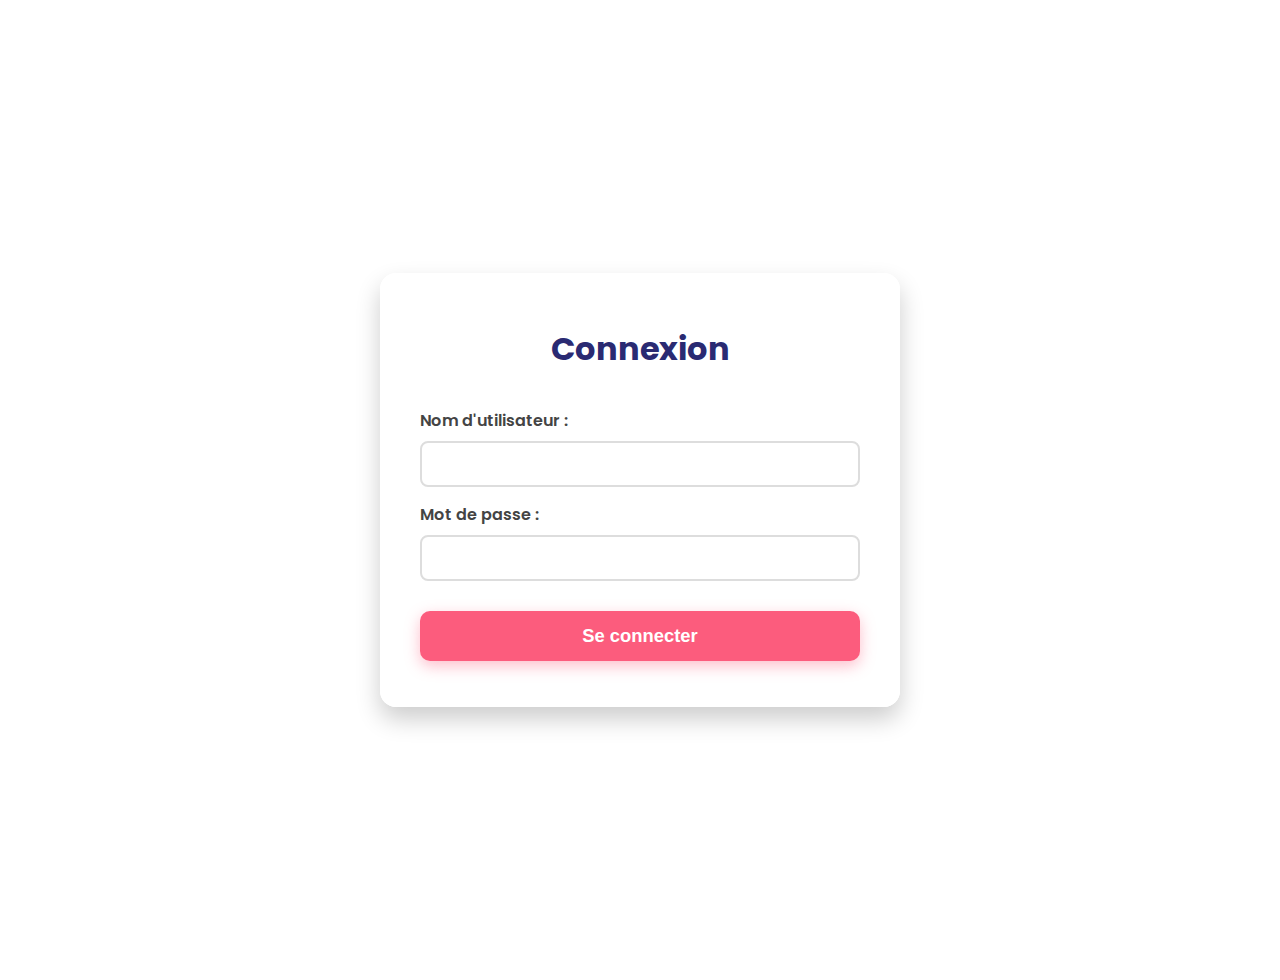
<file: index.html>
<!DOCTYPE html>
<html lang="fr">
<head>
  <meta charset="UTF-8" />
  <meta name="viewport" content="width=device-width, initial-scale=1" />
  <title>Connexion - Site Commande</title>
  <link rel="stylesheet" href="style.css" />
</head>
<body>
  <div class="container">
    <h1>Connexion</h1>
    <form id="loginForm">
      <label for="username">Nom d'utilisateur :</label>
      <input type="text" id="username" required />

      <label for="password">Mot de passe :</label>
      <input type="password" id="password" required />

      <button type="submit">Se connecter</button>
    </form>
    <p id="errorMsg" style="color:dark red; text-align:center; margin-top:10px;"></p>
  </div>

  <script src="users.js"></script>
  <script>
    const form = document.getElementById("loginForm");
    const errorMsg = document.getElementById("errorMsg");

    form.addEventListener("submit", (e) => {
      e.preventDefault();
      const username = form.username.value.trim();
      const password = form.password.value.trim();

      if (checkUser(username, password)) {
        // Sauvegarde en sessionStorage
        sessionStorage.setItem("user", username);
        // Redirection vers la page contact
        window.location.href = "contact.html";
      } else {
        errorMsg.textContent = "Nom d'utilisateur ou mot de passe incorrect.";
      }
    });
  </script>
</body>
</html>
</file>
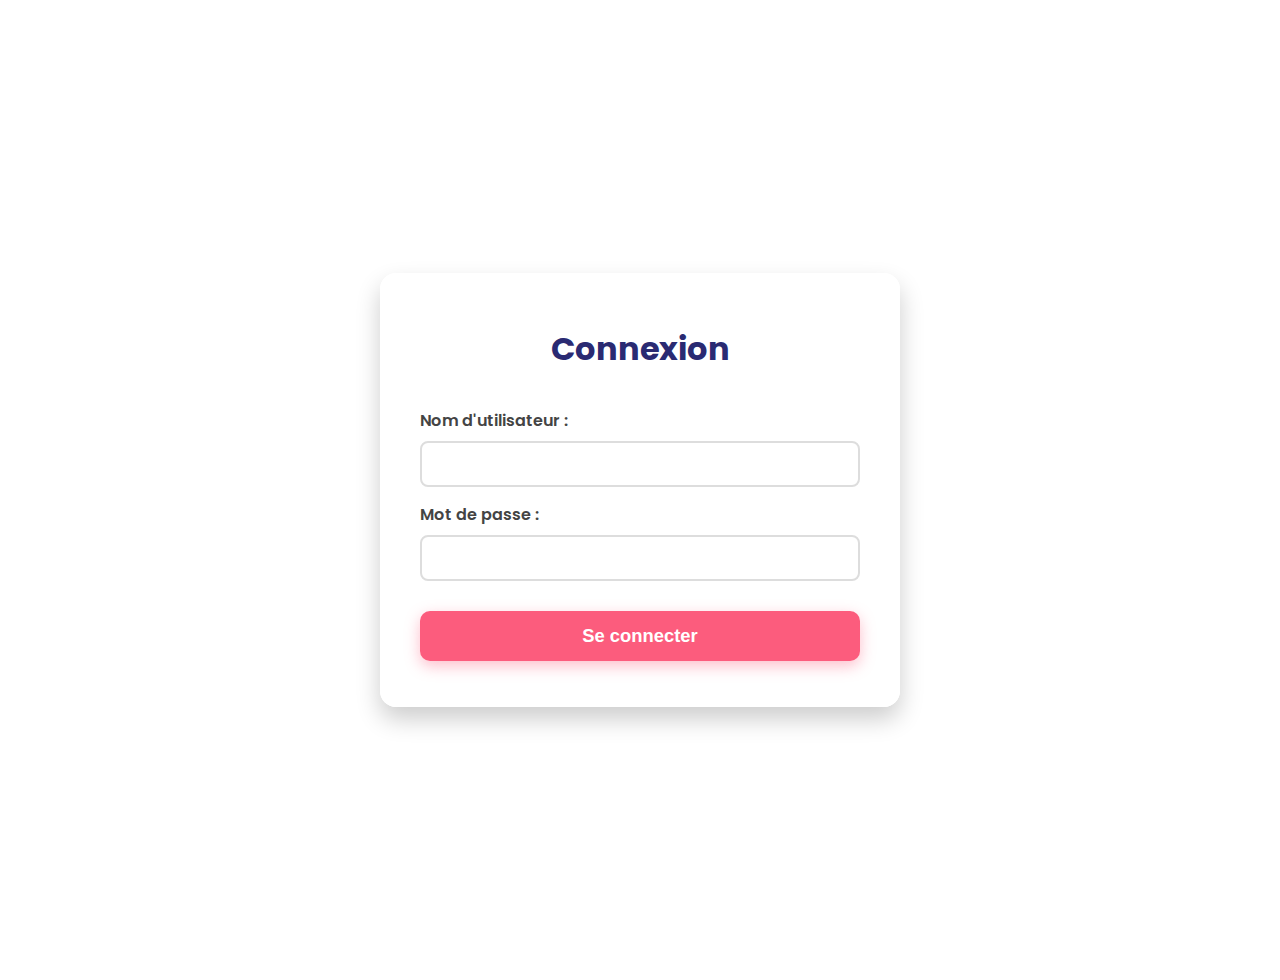
<file: catalogue.html>
<!DOCTYPE html>
<html lang="fr">
<head>
  <meta charset="UTF-8" />
  <meta name="viewport" content="width=device-width, initial-scale=1" />
  <title>Catalogue - Site Commande</title>
  <link rel="stylesheet" href="style.css" />
</head>
<body>
  <div class="container">
    <h1>Catalogue</h1>
    <form id="catalogueForm">
      <div id="articlesList"></div>
      <button type="submit">Voir le récapitulatif</button>
    </form>
  </div>

  <script>
    // Vérifie que l'utilisateur est connecté
    if (!sessionStorage.getItem("user")) {
      alert("Veuillez vous connecter d'abord.");
      window.location.href = "index.html";
    }

    // Liste des articles
    const articles = [
      { id: 1, name: "Viande de Boeuf crue", price: 20, img: "https://i.goopics.net/9ltn0v.png" },
      { id: 2, name: "Steak crue", price: 17, img: "https://i.goopics.net/ydhdxz.png" },
      { id: 3, name: "Viande crue de Boeuf", price: 20, img: "https://i.goopics.net/qruujs.png" },
      { id: 4, name: "Viande crue", price: 20, img: "https://i.goopics.net/a0o988.png" },
      { id: 5, name: "Grosse Knacki", price: 15, img: "https://i.goopics.net/audffx.png" },
      { id: 6, name: "Boeuf seché", price: 25, img: "https://i.goopics.net/ngejt8.png" },
      { id: 7, name: "Poulet découpé", price: 30, img: "https://i.goopics.net/1su1xa.png" },
      { id: 8, name: "Dinde cru", price: 35, img: "https://i.goopics.net/2i9dtd.png" },
      { id: 9, name: "Viande de poulet cru", price: 30, img: "https://i.goopics.net/dc6nc8.png" },
      { id: 10, name: "Poulet cru", price: 30, img: "https://i.goopics.net/cfndud.png" },
      { id: 11, name: "Tranche de Jambon", price: 25, img: "https://i.goopics.net/tq14y6.png" },
      { id: 12, name: "Porc cru", price: 30, img: "https://i.goopics.net/cd0t77.png" },
      { id: 13, name: "Viande de porc cru", price: 30, img: "https://i.goopics.net/ru3nlm.png" },
    ];

    const articlesList = document.getElementById("articlesList");

    // Affiche les articles dans le formulaire
    articles.forEach((art) => {
      const articleDiv = document.createElement("div");
      articleDiv.className = "article";

      articleDiv.innerHTML = `
        <img src="${art.img}" alt="${art.name}" />
        <div class="article-details">
          <strong>${art.name}</strong><br />
          Prix : ${art.price.toFixed(2)} $
        </div>
        <div class="article-qty">
          <label>Quantité :</label>
          <input type="number" min="0" value="0" name="qty-${art.id}" />
        </div>
      `;

      articlesList.appendChild(articleDiv);
    });

    // Envoi du formulaire
    const form = document.getElementById("catalogueForm");
    form.addEventListener("submit", (e) => {
      e.preventDefault();

      const formData = new FormData(form);
      const order = [];

      articles.forEach((art) => {
        const qty = parseInt(formData.get(`qty-${art.id}`)) || 0;
        if (qty > 0) {
          order.push({ ...art, quantity: qty });
        }
      });

      if (order.length === 0) {
        alert("Veuillez sélectionner au moins un article.");
        return;
      }

      sessionStorage.setItem("order", JSON.stringify(order));
      window.location.href = "recap.html";
    });
  </script>
</body>
</html>
</file>
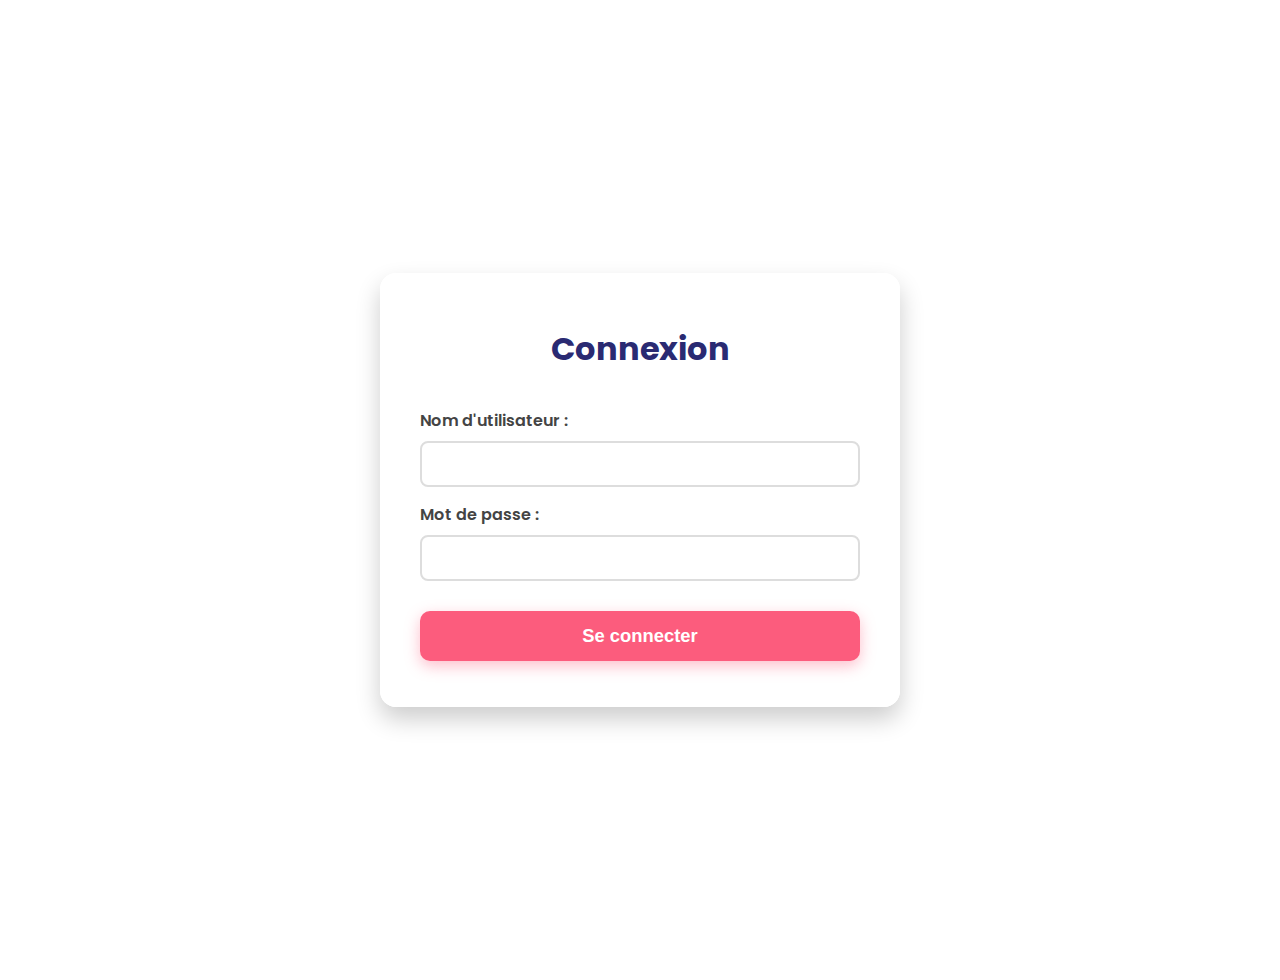
<file: contact.html>
<!DOCTYPE html>
<html lang="fr">
<head>
  <meta charset="UTF-8" />
  <meta name="viewport" content="width=device-width, initial-scale=1" />
  <title>Infos Livraison - Site Commande</title>
  <link rel="stylesheet" href="style.css" />
</head>
<body>
  <div class="container">
    <h1>Informations de livraison</h1>
    <form id="contactForm">
      <label for="contactName">Nom du contact :</label>
      <input type="text" id="contactName" required />

      <label for="contactPhone">Numéro(s) à contacter :</label>
      <input type="tel" id="contactPhone" required />

      <label for="deliveryDate">Date de livraison :</label>
      <input type="date" id="deliveryDate" required />

      <label for="deliveryTime">Heure de livraison :</label>
      <input type="time" id="deliveryTime" required />

      <button type="submit">Valider</button>
    </form>
  </div>

  <script>
    // Vérifier que l'utilisateur est connecté
    if (!sessionStorage.getItem("user")) {
      alert("Veuillez vous connecter d'abord.");
      window.location.href = "index.html";
    }

    const form = document.getElementById("contactForm");
    form.addEventListener("submit", (e) => {
      e.preventDefault();

      const infoLivraison = {
        contactName: form.contactName.value.trim(),
        contactPhone: form.contactPhone.value.trim(),
        deliveryDate: form.deliveryDate.value,
        deliveryTime: form.deliveryTime.value,
      };

      // Enregistrer dans sessionStorage
      sessionStorage.setItem("deliveryInfo", JSON.stringify(infoLivraison));

      // Aller vers catalogue
      window.location.href = "catalogue.html";
    });
  </script>
</body>
</html>
</file>
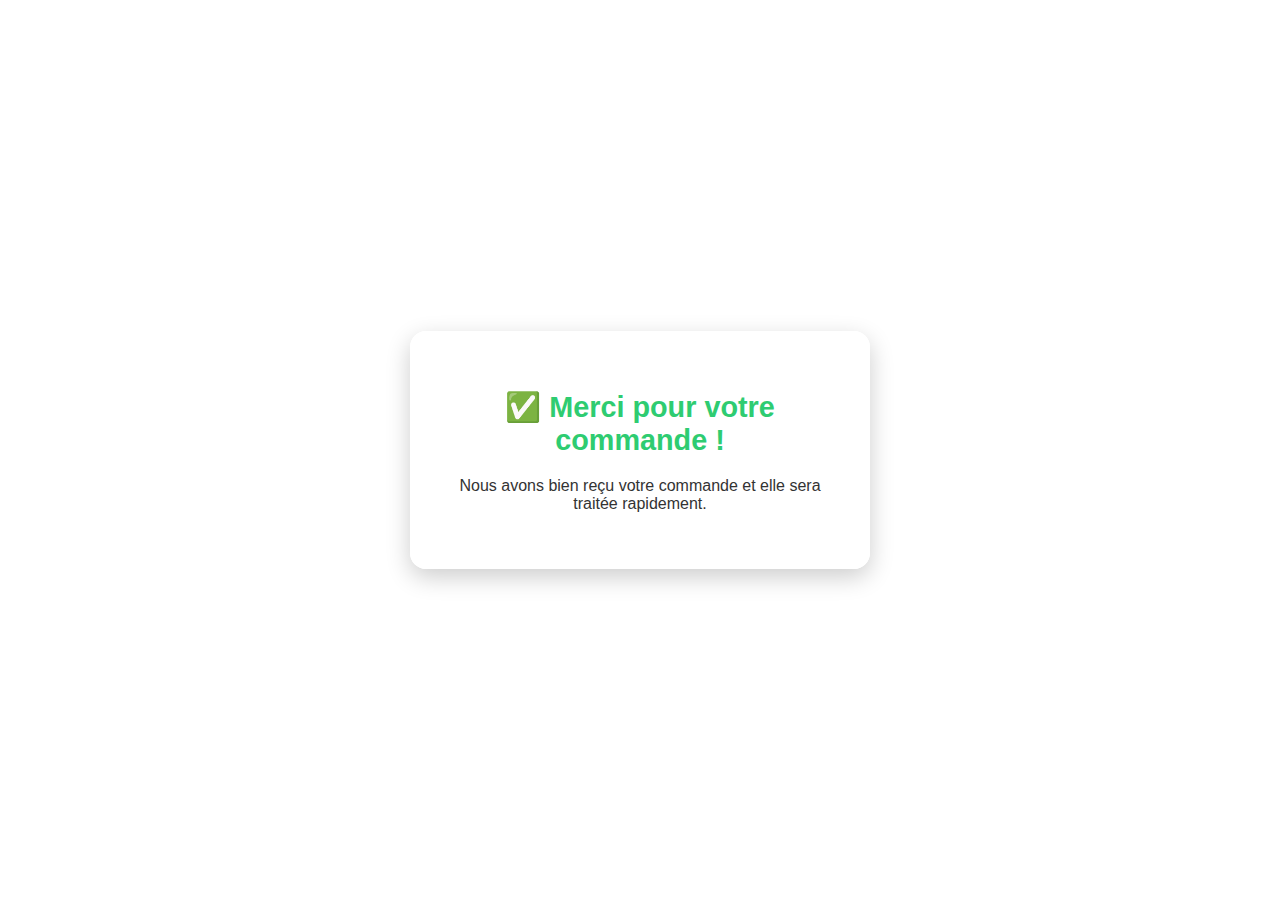
<file: merci.html>
<!DOCTYPE html>
<html lang="fr">
<head>
  <meta charset="UTF-8" />
  <meta name="viewport" content="width=device-width, initial-scale=1" />
  <title>Commande envoyée</title>
  <link rel="icon" type="image/png" href="favicon.png" />
  <style>
    body {
      margin: 0;
      padding: 0;
      font-family: 'Segoe UI', 'Poppins', sans-serif;
      background: url('https://i.goopics.net/71isox.png') no-repeat center center fixed;
      background-size: cover;
      height: 100vh;
      display: flex;
      justify-content: center;
      align-items: center;
    }

    .bubble {
      background: rgba(255, 255, 255, 0.92);
      padding: 40px 30px;
      border-radius: 16px;
      box-shadow: 0 8px 24px rgba(0, 0, 0, 0.2);
      max-width: 90%;
      width: 400px;
      text-align: center;
      animation: fadeIn 0.6s ease;
    }

    .bubble h1 {
      font-size: 1.8em;
      color: #2ecc71;
      margin-bottom: 20px;
    }

    .bubble p {
      font-size: 1em;
      color: #333;
    }

    @keyframes fadeIn {
      from { opacity: 0; transform: translateY(20px); }
      to { opacity: 1; transform: translateY(0); }
    }
  </style>
</head>
<body>
  <div class="bubble">
    <h1>✅ Merci pour votre commande !</h1>
    <p>Nous avons bien reçu votre commande et elle sera traitée rapidement.</p>
  </div>
</body>
</html>
</file>
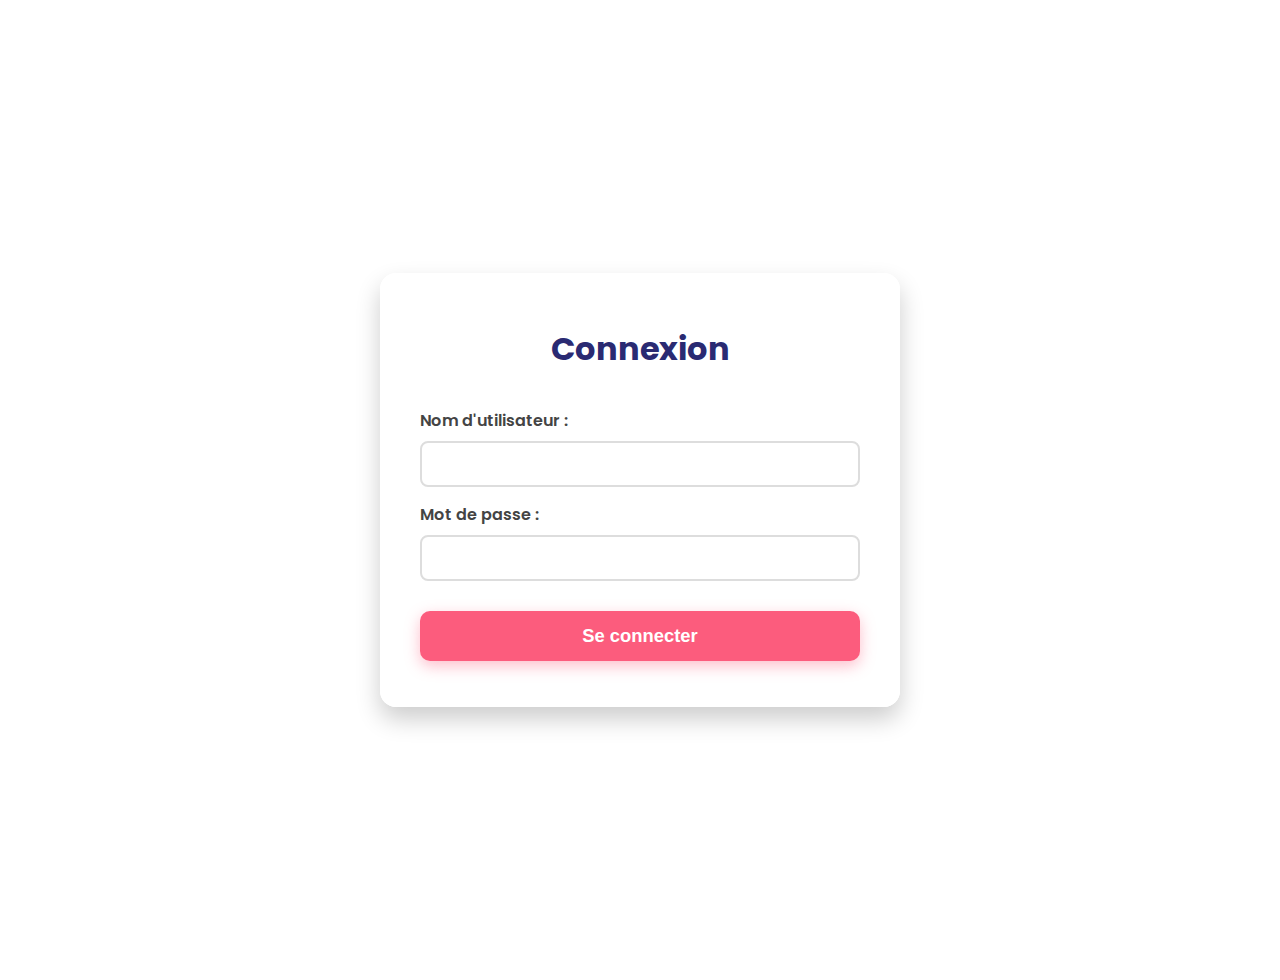
<file: recap.html>
<!DOCTYPE html>
<html lang="fr">
<head>
  <meta charset="UTF-8" />
  <meta name="viewport" content="width=device-width, initial-scale=1" />
  <title>Récapitulatif de la commande</title>
  <link rel="stylesheet" href="style.css" />
</head>
<body>
  <div class="container">
    <h1>Récapitulatif de la commande</h1>

    <div id="deliveryInfo"></div>
    <div id="orderSummary"></div>

    <div class="button-group">
      <button id="backBtn" onclick="history.back()">Modifier la commande</button>
      <button id="sendOrderBtn">Envoyer la commande</button>
    </div>
  </div>

  <script>
    const deliveryInfo = JSON.parse(sessionStorage.getItem("deliveryInfo"));
    const order = JSON.parse(sessionStorage.getItem("order"));
    const entreprise = sessionStorage.getItem("user");
    const orderSummary = document.getElementById("orderSummary");
    const deliveryInfoDiv = document.getElementById("deliveryInfo");
    const sendOrderBtn = document.getElementById("sendOrderBtn");

    if (!deliveryInfo || !order) {
      alert("Informations de commande manquantes. Veuillez vous reconnecter.");
      window.location.href = "index.html";
    }

    deliveryInfoDiv.innerHTML = `
      <p><strong>Contact :</strong> ${deliveryInfo.contactName}</p>
      <p><strong>Téléphone :</strong> ${deliveryInfo.contactPhone}</p>
      <p><strong>Date de livraison :</strong> ${deliveryInfo.deliveryDate}</p>
      <p><strong>Heure de livraison :</strong> ${deliveryInfo.deliveryTime}</p>
    `;

    let html = `
      <table>
        <thead>
          <tr>
            <th>Article</th>
            <th>Prix unitaire</th>
            <th>Quantité</th>
            <th>Total</th>
          </tr>
        </thead>
        <tbody>
    `;

    let totalPrice = 0;

    order.forEach(item => {
      const lineTotal = item.price * item.quantity;
      totalPrice += lineTotal;
      html += `
        <tr>
          <td>${item.name}</td>
          <td>$${item.price.toFixed(2)}</td>
          <td>${item.quantity}</td>
          <td>$${lineTotal.toFixed(2)}</td>
        </tr>
      `;
    });

    html += `
        </tbody>
        <tfoot>
          <tr>
            <td colspan="3"><strong>Total général</strong></td>
            <td><strong>$${totalPrice.toFixed(2)}</strong></td>
          </tr>
        </tfoot>
      </table>
    `;

    orderSummary.innerHTML = html;

    const generalWebhookUrl = "https://discord.com/api/webhooks/1392593917391671457/JpLFq5rXo_ZdNKKowQ0gkL9VaxZwClzE-DiodjHPus4RlJFnu8eL2nVQNxvytfMvWuCa";
    const companyWebhooks = {
      "admin": "https://discord.com/api/webhooks/1352927762809356349/CQqc_s_6arFf6rMcHALA2oB7q2dQWSyNz1AvkuGHTrZJILGtHFieC6WcYMvsjWc3CmfM",
      "Yellow Jack": "https://discord.com/api/webhooks/1416597901316198431/X6Xwd8a11UwWZ2nuKw6aEXN8z2W7VckSh7vuHVsk5puJHAL_duI6EInDRYzR6p50jDNq",
      "Pearl's": "https://discord.com/api/webhooks/1180670341769609276/vPW80Gl1dFkIIEPMz8i7vsy2DrKJU9mkp-5hmJ9wMZ60RdUMDY3bRLXhyIdArQ3cQKnW",
      "Hen House": "https://discord.com/api/webhooks/1180692242533449748/ONBRV-wbUci8DzZGsC_e_4En4_dxD-UXSUzfKM6rnJdl_BKB7cOuAOvDqDsu7deOP-kX",
      "Uwu Café": "https://discord.com/api/webhooks/1180692424738230313/u3eyZDh935i96a9VNbTrwrjtApejwdkanC36UwK39QN1F0lkUfdP5t8WPc2kS_gv6r1w",
      "Delight": "https://discord.com/api/webhooks/1180692800724021279/wFZEEcmcq_p_ugL9CL3pP5FCHoa5Mk1uLHPtD1ODRvCeMUb9I2q1kAtMCF1rgeFlPmAn",
      "Rex Diner": "https://discord.com/api/webhooks/1211440713456287744/Lwr6dU0H-2d6i4K3nJU8hNJcsCbCXyD1e1vhZqBnL-cXEUL-WTiNmZi4t_cnZTo7iR0C",
      "Paradiso": "https://discord.com/api/webhooks/1416598367915479173/WZ5sSKmSX3CYj73DGuL2vb16_WFa1f5lfHvFs4B83PfPD77uE4T0plRLAjo6KziSsAtq",
    };

    sendOrderBtn.addEventListener("click", () => {
      if (order.length === 0) {
        alert("Votre commande est vide.");
        return;
      }

      let itemList = "";
      order.forEach(item => {
        itemList += `• ${item.name} x${item.quantity} – $${(item.price * item.quantity).toFixed(2)}\n`;
      });

      const payload = {
        content: "<@&1297858230495739915>", // Mention du rôle
        embeds: [
          {
            title: "🧾 Nouvelle commande entreprise",
            color: 0x3498db,
            thumbnail: {
              url: "https://i.goopics.net/jpepty.png"
            },
            fields: [
              {
                name: "__🏢 Entreprise__",
                value: entreprise || "Non spécifiée",
                inline: true
              },
              {
                name: "__📅 Livraison__",
                value: `${deliveryInfo.deliveryDate} à ${deliveryInfo.deliveryTime}`,
                inline: true
              },
              {
                name: "__📞 Contact__",
                value: `${deliveryInfo.contactName} – ${deliveryInfo.contactPhone}`,
                inline: false
              },
              {
                name: "__🧾 Commande__",
                value: itemList || "Aucun article",
                inline: false
              },
              {
                name: "__💰 Total__",
                value: `$${totalPrice.toFixed(2)}`,
                inline: false
              }
            ],
            footer: {
              text: "Commande envoyée depuis le site web"
            },
            timestamp: new Date().toISOString()
          }
        ]
      };

      fetch(generalWebhookUrl, {
        method: "POST",
        headers: { "Content-Type": "application/json" },
        body: JSON.stringify(payload)
      }).then(response => {
        if (!response.ok) throw new Error("Erreur sur le webhook général");
        if (companyWebhooks[entreprise]) {
          return fetch(companyWebhooks[entreprise], {
            method: "POST",
            headers: { "Content-Type": "application/json" },
            body: JSON.stringify(payload)
          });
        }
      }).then(() => {
        // Redirige vers la page de remerciement après envoi réussi
        window.location.href = "merci.html";
      }).catch(err => {
        console.error("Erreur Discord webhook:", err);
        alert("❌ Erreur lors de l'envoi vers Discord.");
      });
    });
  </script>
</body>
</html>
</file>
<file: style.css>
@import url('https://fonts.googleapis.com/css2?family=Poppins:wght@400;600&display=swap');

body {
  font-family: 'Poppins', sans-serif;
  background-image: url('https://i.goopics.net/71isox.png');
  background-size: cover;
  background-position: center;
  background-repeat: no-repeat;
  background-attachment: fixed;
  margin: 0;
  padding: 40px 15px;
  color: #333;
  min-height: 100vh;
  display: flex;
  justify-content: center;
  align-items: center;
}

.container {
  background: rgba(255, 255, 255, 0.95);
  max-width: 520px;
  width: 100%;
  border-radius: 16px;
  box-shadow: 0 12px 25px rgba(0,0,0,0.2);
  padding: 30px 40px;
  box-sizing: border-box;
  animation: fadeIn 0.8s ease forwards;
}

h1, h2 {
  text-align: center;
  color: #2a2a72;
  margin-bottom: 20px;
}

form {
  display: flex;
  flex-direction: column;
}

label {
  margin-top: 15px;
  font-weight: 600;
  color: #444;
}

input, select {
  padding: 12px;
  margin-top: 8px;
  font-size: 1rem;
  border: 2px solid #ddd;
  border-radius: 8px;
  transition: border-color 0.3s ease;
}

input:focus, select:focus {
  outline: none;
  border-color: #fc5c7d;
  box-shadow: 0 0 8px rgba(252, 92, 125, 0.4);
}

button {
  margin-top: 30px;
  padding: 14px;
  background: #fc5c7d;
  border: none;
  color: white;
  font-weight: 700;
  cursor: pointer;
  border-radius: 10px;
  font-size: 1.15rem;
  box-shadow: 0 5px 15px rgba(252, 92, 125, 0.4);
  transition: background 0.3s ease, box-shadow 0.3s ease;
}

button:hover {
  background: #e44264;
  box-shadow: 0 8px 20px rgba(228, 66, 100, 0.6);
}

.article {
  display: flex;
  align-items: center;
  margin-bottom: 18px;
  border-bottom: 1px solid #eee;
  padding-bottom: 12px;
}

.article img {
  width: 100px;
  height: 100px;
  object-fit: cover;
  border-radius: 12px;
  margin-right: 20px;
  box-shadow: 0 4px 12px rgba(0,0,0,0.1);
}

.article-details {
  flex-grow: 1;
  font-weight: 600;
  font-size: 1.1rem;
  color: #333;
}

.article-qty {
  display: flex;
  flex-direction: column;
  align-items: flex-end;
}

.article-qty label {
  font-weight: 500;
  color: #555;
}

.article-qty input {
  width: 70px;
  padding: 8px;
  font-size: 1rem;
  border: 2px solid #ddd;
  border-radius: 8px;
  text-align: center;
  transition: border-color 0.3s ease;
}

.article-qty input:focus {
  border-color: #6a82fb;
  box-shadow: 0 0 8px rgba(106,130,251,0.4);
}

#deliveryInfo p {
  font-weight: 500;
  margin: 6px 0;
  font-size: 1rem;
  color: #444;
}

table {
  width: 100%;
  border-collapse: collapse;
  margin-top: 15px;
  font-size: 1rem;
}

thead tr {
  background: #6a82fb;
  color: white;
}

thead tr th {
  padding: 10px;
  text-align: left;
  font-weight: 600;
}

tbody tr td {
  padding: 10px;
  border-bottom: 1px solid #eee;
}

tfoot tr td {
  padding: 10px;
  font-weight: 700;
  color: #2a2a72;
  border-top: 2px solid #6a82fb;
  text-align: right;
}

tfoot tr td:first-child {
  text-align: left;
}

/* ✅ Nouveau groupe de boutons côte à côte */
.button-group {
  display: flex;
  justify-content: space-between;
  gap: 15px;
  margin-top: 30px;
}

.button-group button {
  flex: 1;
}

/* ✅ Bouton modifier (si utilisé indépendamment) */
#backBtn {
  background: #6a82fb;
  color: white;
  font-weight: 700;
  font-size: 1.1rem;
  border: none;
  border-radius: 10px;
  padding: 14px;
  cursor: pointer;
  box-shadow: 0 5px 15px rgba(106, 130, 251, 0.4);
  transition: background 0.3s ease, box-shadow 0.3s ease;
}

#backBtn:hover {
  background: #4e64d9;
  box-shadow: 0 8px 20px rgba(78, 100, 217, 0.6);
}

/* Animation */
@keyframes fadeIn {
  from {opacity: 0; transform: translateY(20px);}
  to {opacity: 1; transform: translateY(0);}
}
</file>
